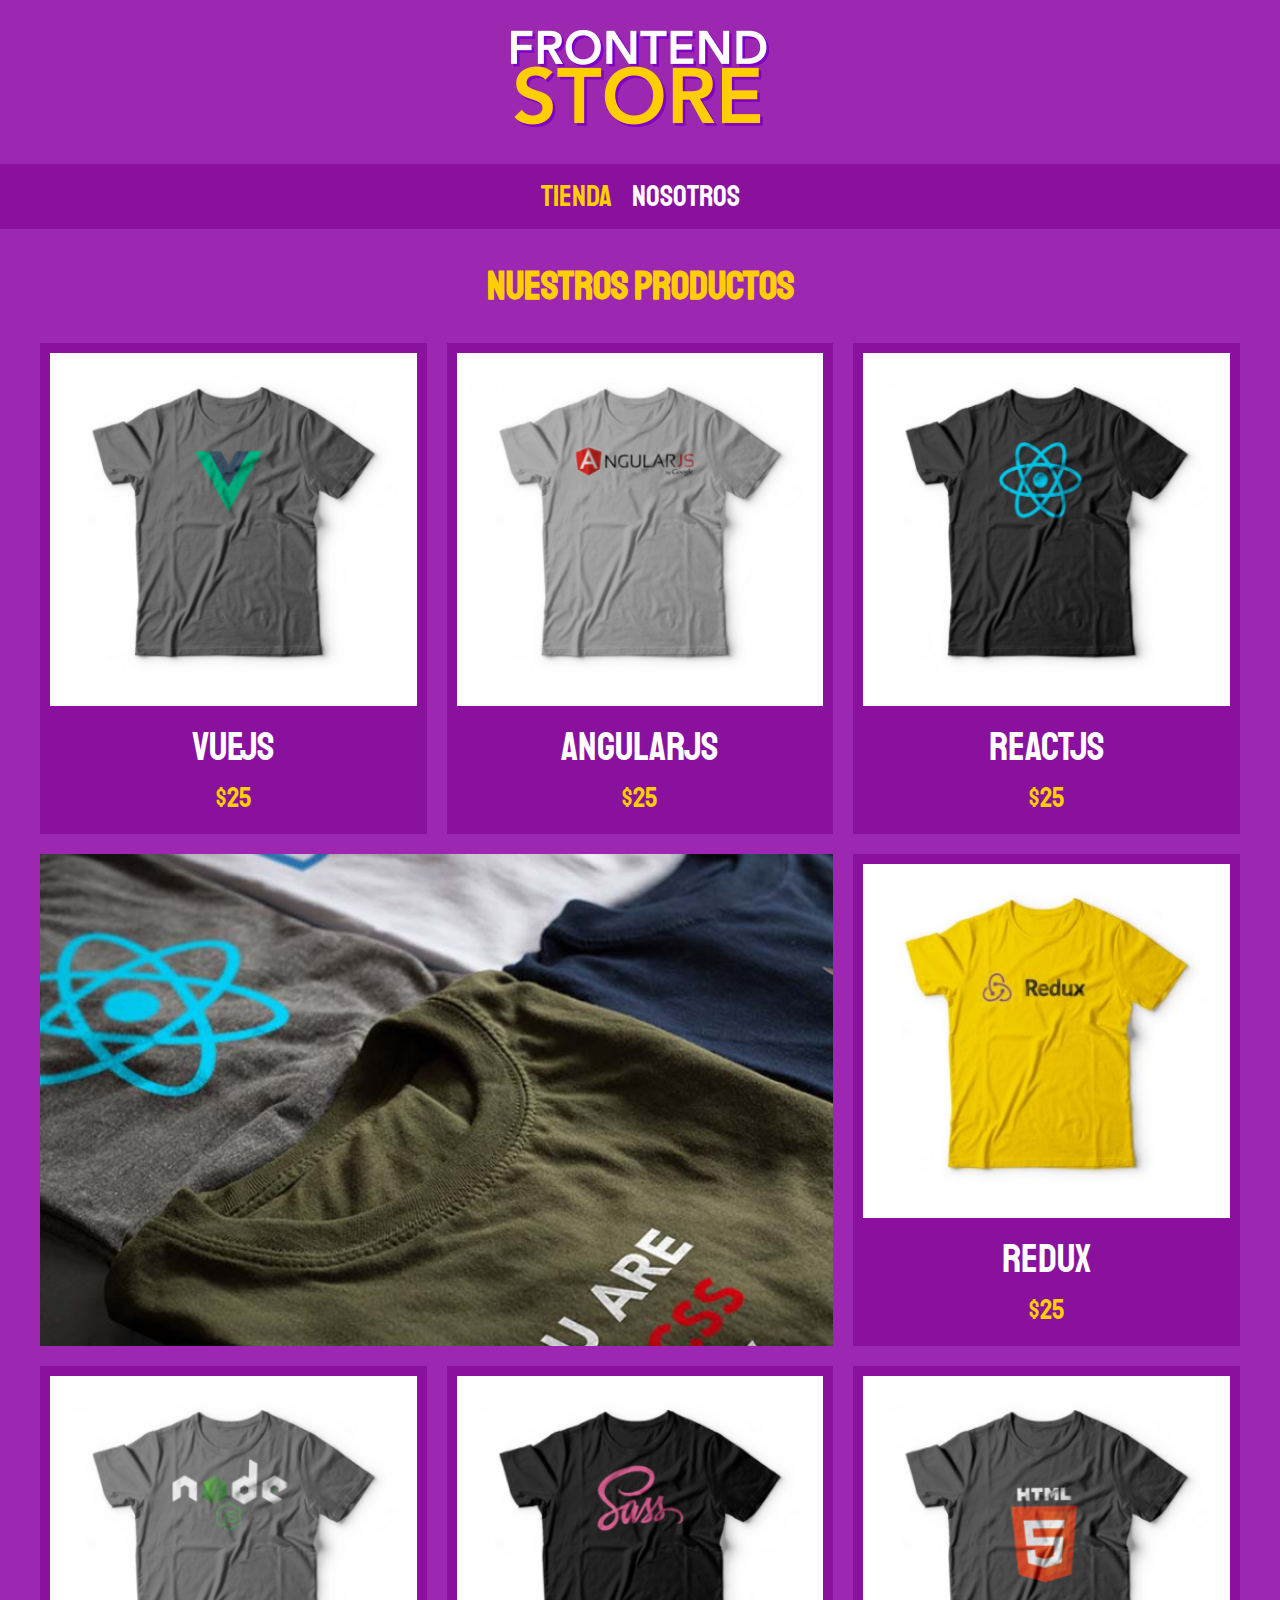
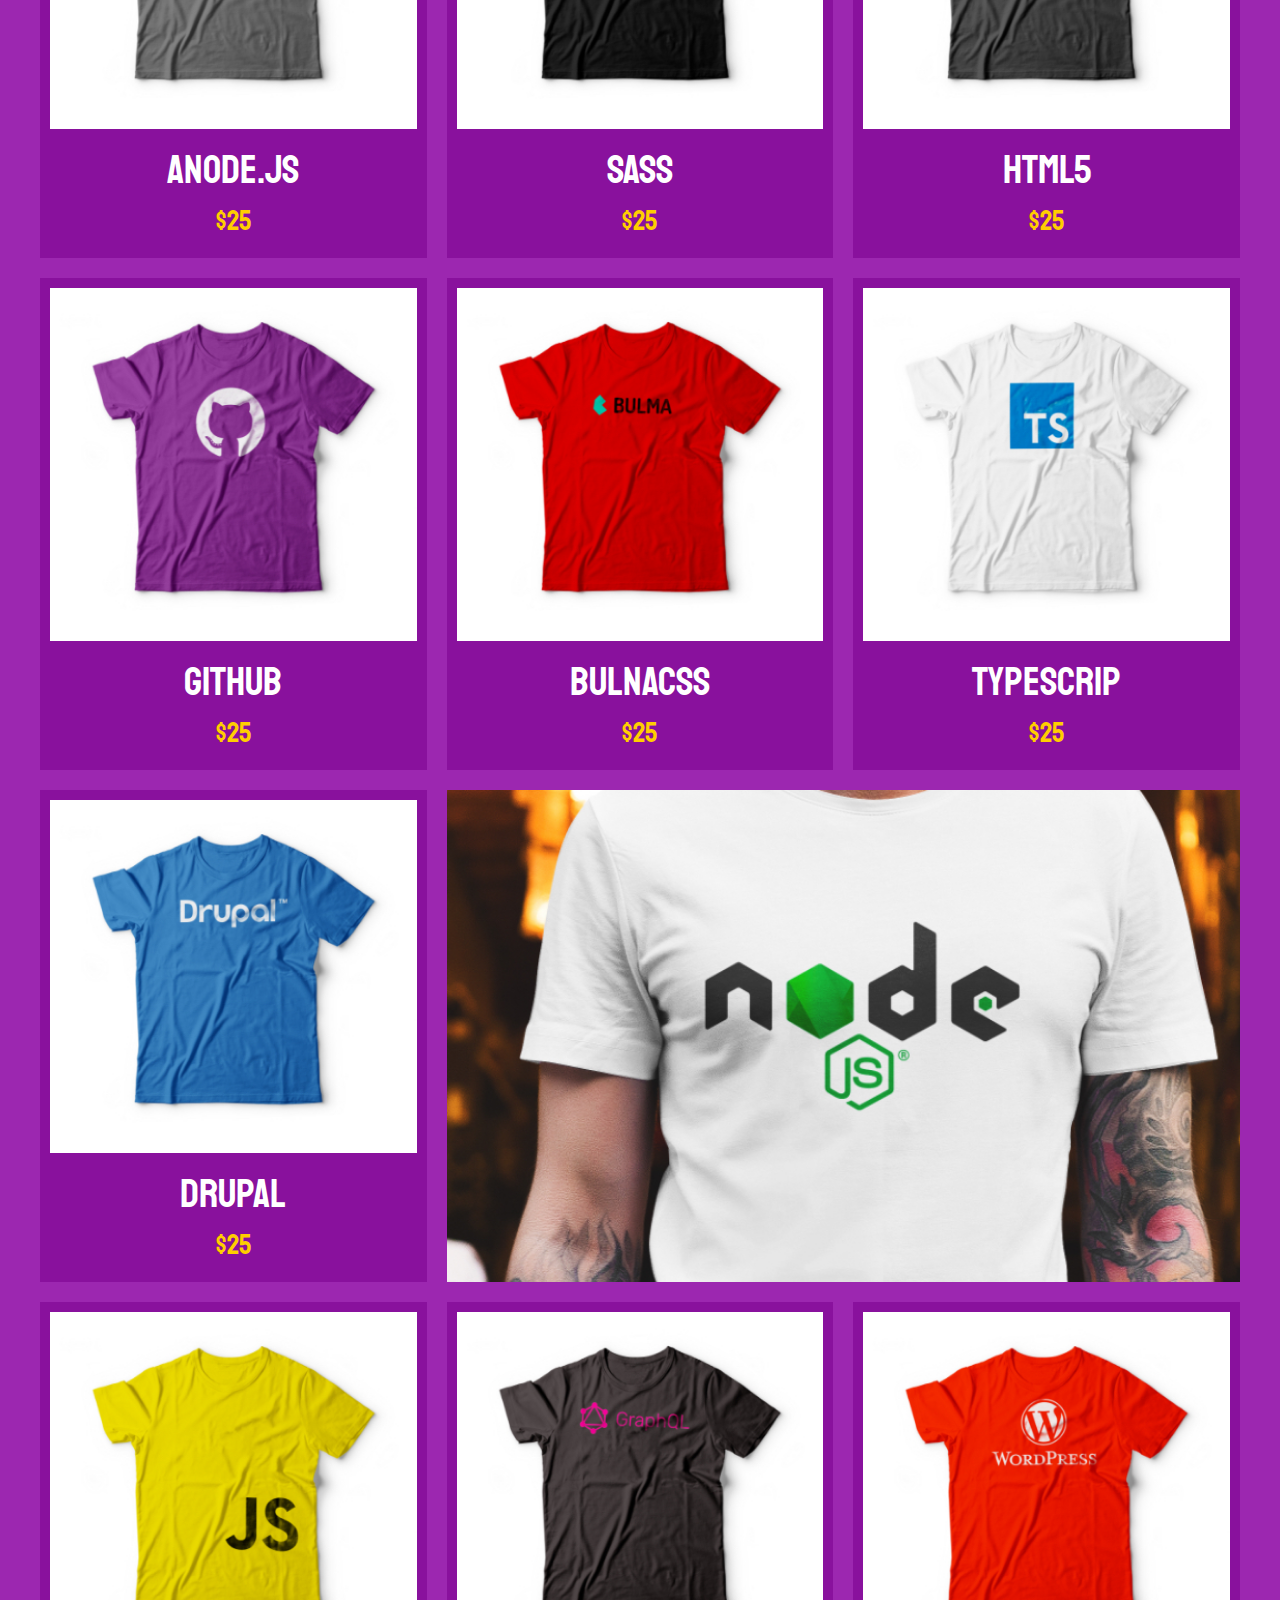
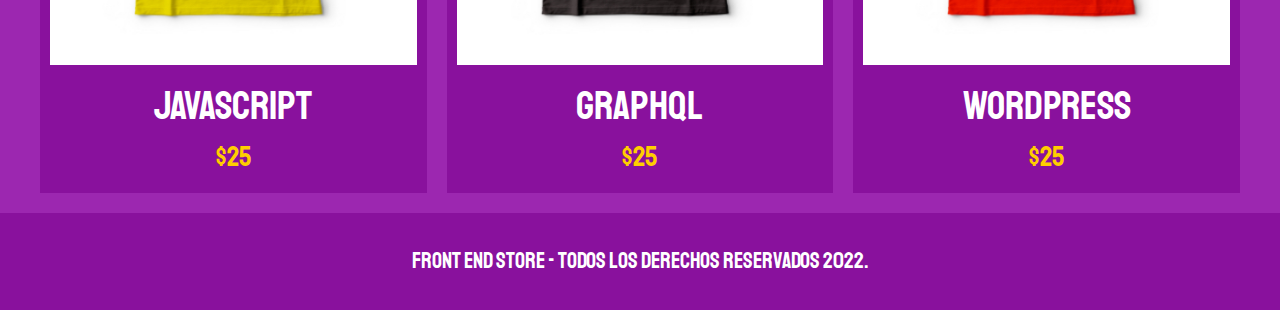
<file: index.html>
<!DOCTYPE html>
<html lang="en">
<head>
    <meta charset="UTF-8">
    <meta http-equiv="X-UA-Compatible" content="IE=edge">
    <meta name="viewport" content="width=device-width, initial-scale=1.0">
    <title>FrontEnd Store</title>
    <link rel="stylesheet" href="css/normalize.css">
    <link href="https://fonts.googleapis.com/css2?family=Krub:wght@400;700&family=Staatliches&display=swap" rel="stylesheet">
    <link rel="stylesheet" href="css/style.css">
</head>
<body>
    <header class="header">
        <a href="index.html">
            <img class="header__logo" src="img/logo.png" alt="Logotipo">
        </a>
    </header>

    <nav class="navegacion">
        <a class="navegacion__enlace navegacion__enlace--activo" href="index.html">Tienda</a>
        <a class="navegacion__enlace" href="nosotros.html">Nosotros</a>
    </nav>

    <main class="contenedor">
        <h1>Nuestros Productos</h1>

        <div class="grid">
            <div class="producto">
                <a href="producto.html">
                    <img class="producto__imagen" src="img/1.jpg" alt="imagen camisa">
                    <div class="producto__informacion">
                        <p class="producto__nombre">VueJS</p>
                        <p class="producto__precio">$25</p>
                    </div>
                </a>
            </div> <!--.producto-->
            <div class="producto">
                <a href="producto.html">
                    <img class="producto__imagen" src="img/2.jpg" alt="imagen camisa">
                    <div class="producto__informacion">
                        <p class="producto__nombre">AngularJS</p>
                        <p class="producto__precio">$25</p>
                    </div>
                </a>
            </div> <!--.producto-->
            <div class="producto">
                <a href="producto.html">
                    <img class="producto__imagen" src="img/3.jpg" alt="imagen camisa">
                    <div class="producto__informacion">
                        <p class="producto__nombre">ReactJS</p>
                        <p class="producto__precio">$25</p>
                    </div>
                </a>
            </div> <!--.producto-->
            <div class="producto">
                <a href="producto.html">
                    <img class="producto__imagen" src="img/4.jpg" alt="imagen camisa">
                    <div class="producto__informacion">
                        <p class="producto__nombre">Redux</p>
                        <p class="producto__precio">$25</p>
                    </div>
                </a>
            </div> <!--.producto-->
            <div class="producto">
                <a href="producto.html">
                    <img class="producto__imagen" src="img/5.jpg" alt="imagen camisa">
                    <div class="producto__informacion">
                        <p class="producto__nombre">ANode.JS</p>
                        <p class="producto__precio">$25</p>
                    </div>
                </a>
            </div> <!--.producto-->
            <div class="producto">
                <a href="producto.html">
                    <img class="producto__imagen" src="img/6.jpg" alt="imagen camisa">
                    <div class="producto__informacion">
                        <p class="producto__nombre">SASS</p>
                        <p class="producto__precio">$25</p>
                    </div>
                </a>
            </div> <!--.producto-->
            <div class="producto">
                <a href="producto.html">
                    <img class="producto__imagen" src="img/7.jpg" alt="imagen camisa">
                    <div class="producto__informacion">
                        <p class="producto__nombre">HTML5</p>
                        <p class="producto__precio">$25</p>
                    </div>
                </a>
            </div> <!--.producto-->
            <div class="producto">
                <a href="producto.html">
                    <img class="producto__imagen" src="img/8.jpg" alt="imagen camisa">
                    <div class="producto__informacion">
                        <p class="producto__nombre">GitHub</p>
                        <p class="producto__precio">$25</p>
                    </div>
                </a>
            </div> <!--.producto-->
            <div class="producto">
                <a href="producto.html">
                    <img class="producto__imagen" src="img/9.jpg" alt="imagen camisa">
                    <div class="producto__informacion">
                        <p class="producto__nombre">BulnaCss</p>
                        <p class="producto__precio">$25</p>
                    </div>
                </a>
            </div> <!--.producto-->
            <div class="producto">
                <a href="producto.html">
                    <img class="producto__imagen" src="img/10.jpg" alt="imagen camisa">
                    <div class="producto__informacion">
                        <p class="producto__nombre">TypeScrip</p>
                        <p class="producto__precio">$25</p>
                    </div>
                </a>
            </div> <!--.producto-->
            <div class="producto">
                <a href="producto.html">
                    <img class="producto__imagen" src="img/11.jpg" alt="imagen camisa">
                    <div class="producto__informacion">
                        <p class="producto__nombre">Drupal</p>
                        <p class="producto__precio">$25</p>
                    </div>
                </a>
            </div> <!--.producto-->
            <div class="producto">
                <a href="producto.html">
                    <img class="producto__imagen" src="img/12.jpg" alt="imagen camisa">
                    <div class="producto__informacion">
                        <p class="producto__nombre">JavaScript</p>
                        <p class="producto__precio">$25</p>
                    </div>
                </a>
            </div> <!--.producto-->
            <div class="producto">
                <a href="producto.html">
                    <img class="producto__imagen" src="img/13.jpg" alt="imagen camisa">
                    <div class="producto__informacion">
                        <p class="producto__nombre">GraphQL</p>
                        <p class="producto__precio">$25</p>
                    </div>
                </a>
            </div> <!--.producto-->
            <div class="producto">
                <a href="producto.html">
                    <img class="producto__imagen" src="img/14.jpg" alt="imagen camisa">
                    <div class="producto__informacion">
                        <p class="producto__nombre">WordPress</p>
                        <p class="producto__precio">$25</p>
                    </div>
                </a>
            </div> <!--.producto-->

            <div class="grafico grafico--camisas"></div>
            <div class="grafico grafico--node"></div>
        </div>
    </main>

    <footer class="footer">
        <p class="footer__texto">Front End Store - Todos los derechos reservados 2022.</p>
    </footer>

</body>
</html>
</file>
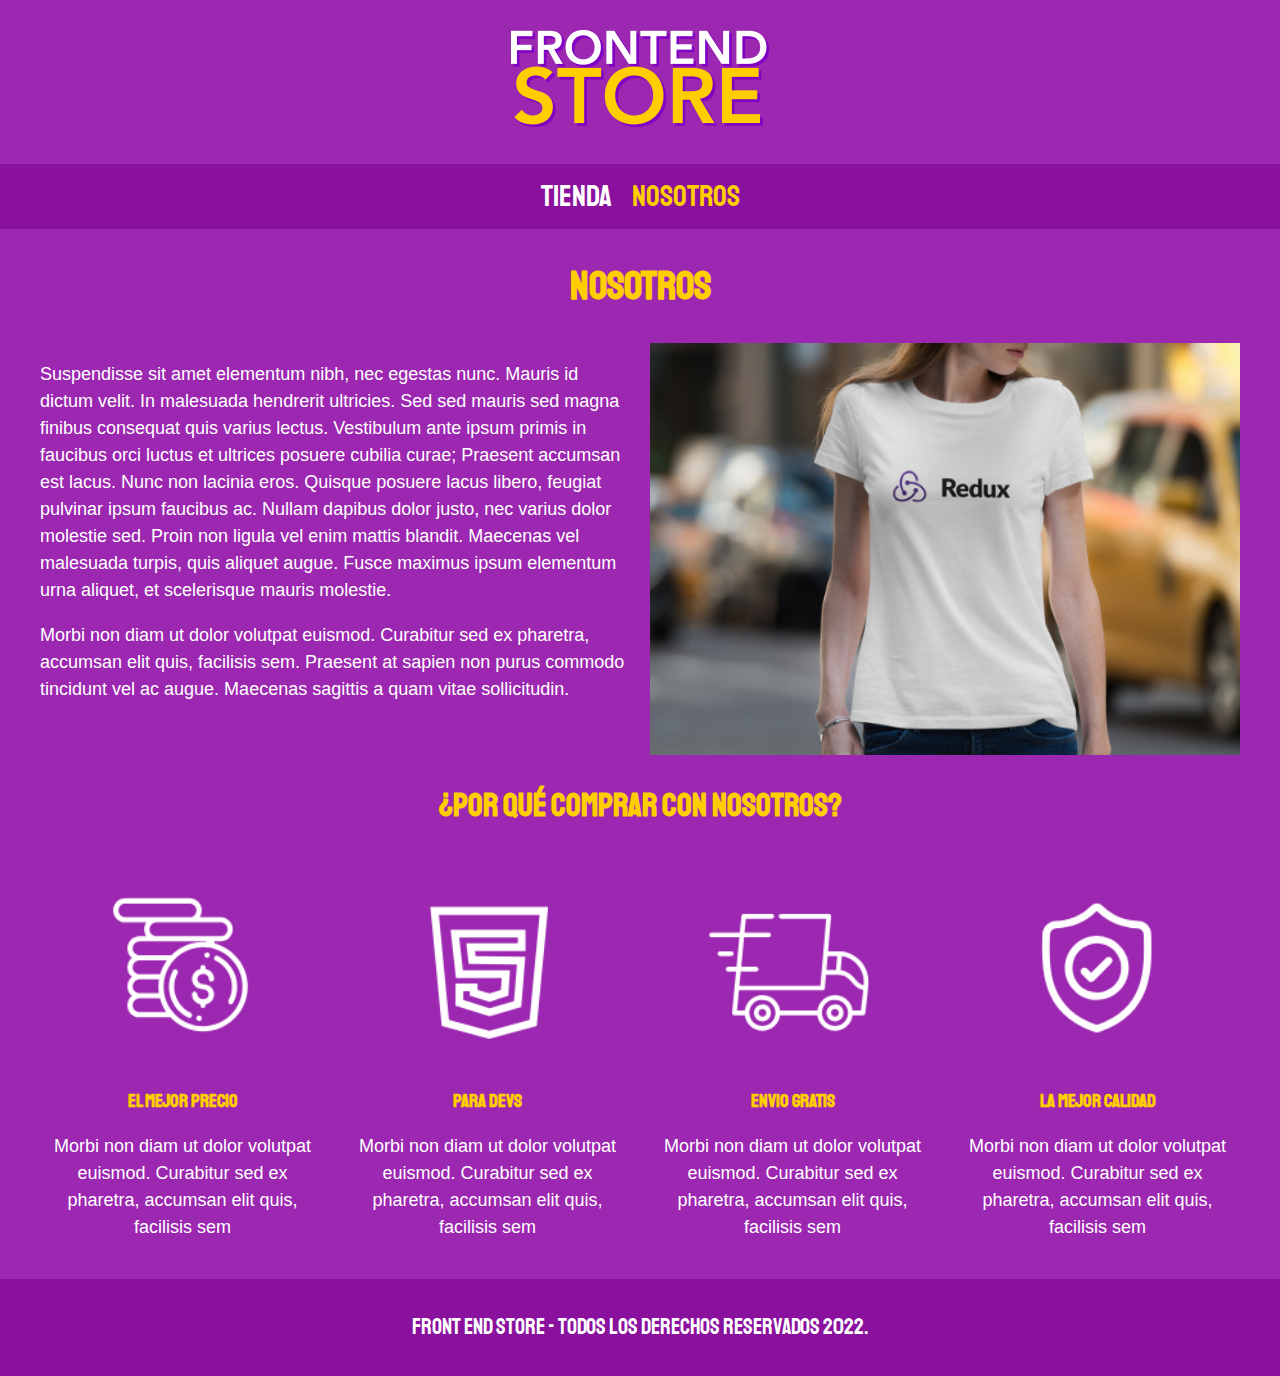
<file: nosotros.html>
<!DOCTYPE html>
<html lang="en">
<head>
    <meta charset="UTF-8">
    <meta http-equiv="X-UA-Compatible" content="IE=edge">
    <meta name="viewport" content="width=device-width, initial-scale=1.0">
    <title>FrontEnd Store</title>
    <link rel="stylesheet" href="css/normalize.css">
    <link rel="preconnect" href="https://fonts.googleapis.com">
    <link rel="preconnect" href="https://fonts.gstatic.com" crossorigin>
    <link href="https://fonts.googleapis.com/css2?family=Krub:wght@400;700&family=Staatliches&display=swap" rel="stylesheet">
    <link rel="stylesheet" href="css/style.css">
</head>
<body>
    <header class="header">
        <a href="index.html">
            <img class="header__logo" src="img/logo.png" alt="Logotipo">
        </a>
    </header>

    <nav class="navegacion">
        <a class="navegacion__enlace" href="index.html">Tienda</a>
        <a class="navegacion__enlace navegacion__enlace--activo" href="nosotros.html">Nosotros</a>
    </nav>

    <main class="contenedor">
        <h1>Nosotros</h1>

        <div class="nosotros">
            <div class="nosotros__contenido">
                <p>Suspendisse sit amet elementum nibh, nec egestas nunc. Mauris id dictum velit. In malesuada hendrerit ultricies. Sed sed mauris sed magna finibus consequat quis varius lectus. Vestibulum ante ipsum primis in faucibus orci luctus et ultrices posuere cubilia curae; Praesent accumsan est lacus. Nunc non lacinia eros. Quisque posuere lacus libero, feugiat pulvinar ipsum faucibus ac. Nullam dapibus dolor justo, nec varius dolor molestie sed. Proin non ligula vel enim mattis blandit. Maecenas vel malesuada turpis, quis aliquet augue. Fusce maximus ipsum elementum urna aliquet, et scelerisque mauris molestie.</p>
                <p>Morbi non diam ut dolor volutpat euismod. Curabitur sed ex pharetra, accumsan elit quis, facilisis sem. Praesent at sapien non purus commodo tincidunt vel ac augue. Maecenas sagittis a quam vitae sollicitudin.</p>
            </div>
            <img class="nosotros__imagen" src="img/nosotros.jpg" alt="imagen nosotros">
        </div>
    </main>

    <section class="contenedor comprar">
        <h2 class="comprar__titulo">¿Por qué comprar con nosotros?</h2>

        <div class="bloques">
            <div class="bloque">
                <img class="bloque__imagen" src="img/icono_1.png" alt="porque comprar">
                <h3 class="bloque__titulo">El Mejor precio</h3>
                <p>Morbi non diam ut dolor volutpat euismod. Curabitur sed ex pharetra, accumsan elit quis, facilisis sem</p>
            </div> <!--.Bloque-->

            <div class="bloque">
                <img class="bloque__imagen" src="img/icono_2.png" alt="porque comprar">
                <h3 class="bloque__titulo">Para Devs</h3>
                <p>Morbi non diam ut dolor volutpat euismod. Curabitur sed ex pharetra, accumsan elit quis, facilisis sem</p>
            </div> <!--.Bloque-->

            <div class="bloque">
                <img class="bloque__imagen" src="img/icono_3.png" alt="porque comprar">
                <h3 class="bloque__titulo">Envio Gratis</h3>
                <p>Morbi non diam ut dolor volutpat euismod. Curabitur sed ex pharetra, accumsan elit quis, facilisis sem</p>
            </div> <!--.Bloque-->

            <div class="bloque">
                <img class="bloque__imagen" src="img/icono_4.png" alt="porque comprar">
                <h3 class="bloque__titulo">La Mejor Calidad</h3>
                <p>Morbi non diam ut dolor volutpat euismod. Curabitur sed ex pharetra, accumsan elit quis, facilisis sem</p>
            </div> <!--.Bloque-->
        </div> <!--.Bloques-->
    </section>

    <footer class="footer">
        <p class="footer__texto">Front End Store - Todos los derechos reservados 2022.</p>
    </footer>

</body>
</html>
</file>
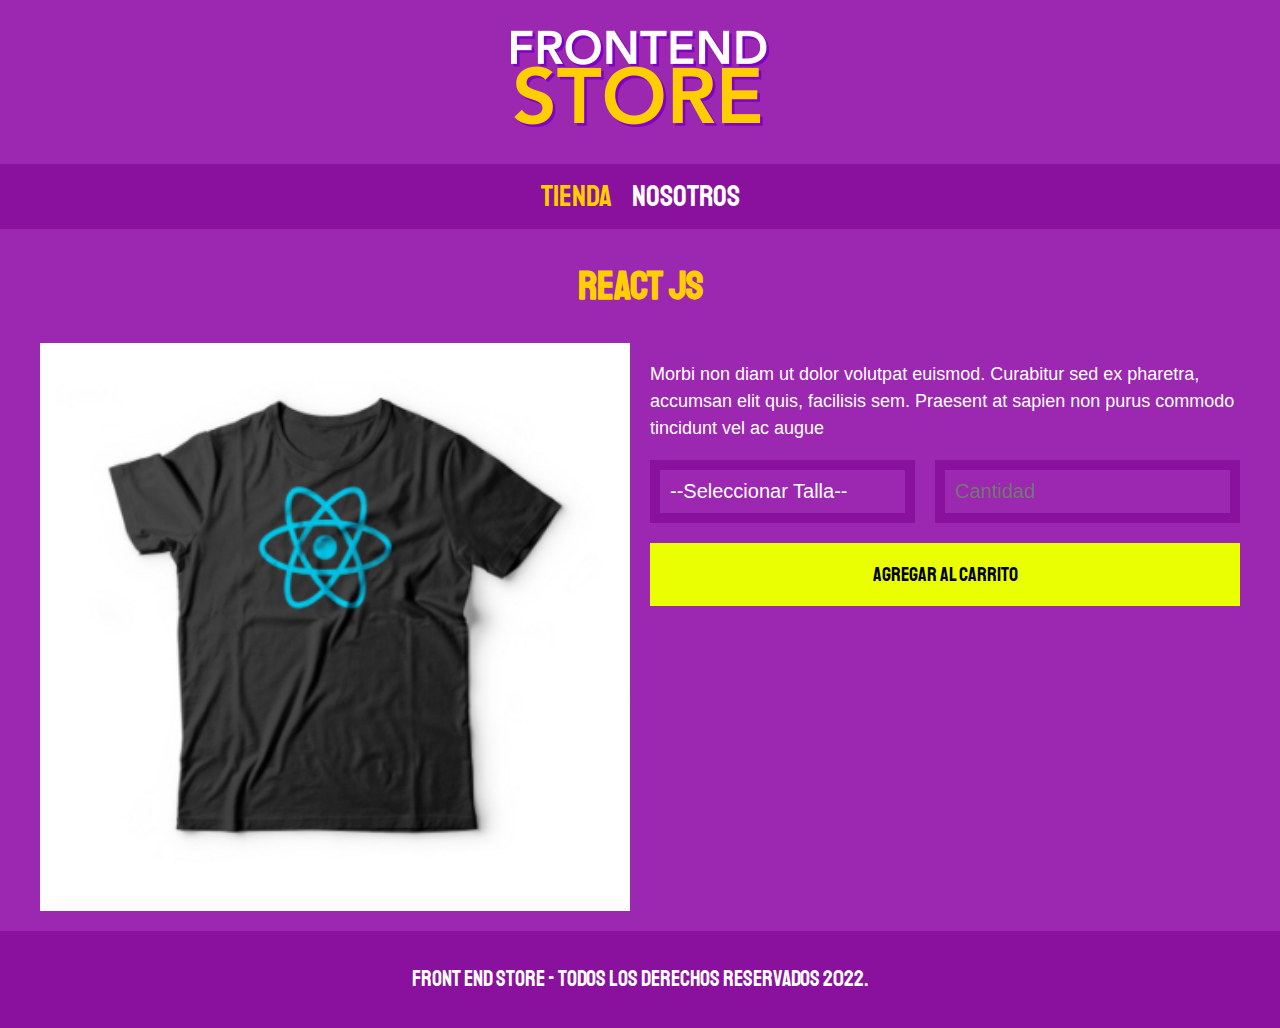
<file: producto.html>
<!DOCTYPE html>
<html lang="en">
<head>
    <meta charset="UTF-8">
    <meta http-equiv="X-UA-Compatible" content="IE=edge">
    <meta name="viewport" content="width=device-width, initial-scale=1.0">
    <title>FrontEnd Store</title>
    <link rel="stylesheet" href="css/normalize.css">
    <link rel="preconnect" href="https://fonts.googleapis.com">
    <link rel="preconnect" href="https://fonts.gstatic.com" crossorigin>
    <link href="https://fonts.googleapis.com/css2?family=Krub:wght@400;700&family=Staatliches&display=swap" rel="stylesheet">
    <link rel="stylesheet" href="css/style.css">
</head>
<body>
    <header class="header">
        <a href="index.html">
            <img class="header__logo" src="img/logo.png" alt="Logotipo">
        </a>
    </header>

    <nav class="navegacion">
        <a class="navegacion__enlace navegacion__enlace--activo" href="index.html">Tienda</a>
        <a class="navegacion__enlace" href="nosotros.html">Nosotros</a>
    </nav>

    <main class="contenedor">
        <h1>React JS</h1>

        <div class="camisa">
            <img class="camisa__imagen" src="img/3.jpg" alt="Imagen del Producto">

            <div class="camisa__contenido">
                <p>Morbi non diam ut dolor volutpat euismod. Curabitur sed ex pharetra, accumsan elit quis, facilisis sem. Praesent at sapien non purus commodo tincidunt vel ac augue</p>

                <form class="formulario">
                    <select class="formulario__campo">
                        <option disabled selected>--Seleccionar Talla--</option>
                        <option>Chica</option>
                        <option>Mediana</option>
                        <option>Grande</option>
                    </select>
                    <input class="formulario__campo" type="number" placeholder="Cantidad" min="1">
                    <input class="formulario__submit" type="submit" value="Agregar al Carrito">
                </form>
            </div>
        </div>
    </main>

    <footer class="footer">
        <p class="footer__texto">Front End Store - Todos los derechos reservados 2022.</p>
    </footer>

</body>
</html>
</file>
<file: css/style.css>
:root {
    --primario: #9C27B0;
    --primarioOscuro: #89119D;
    --secundario: #FFCE00;
    --secundarioOscuro: rgb(233,287,2);
    --blanco: #FFF;
    --negro: #000;

    --fuentePrincipal: 'Staatliches', cursive;
}

html {
    box-sizing: border-box;
    font-size: 62.5%;
}

  *, *:before, *:after {
    box-sizing: inherit;
}

/* Globales */
body {
    background-color: var(--primario);
    font-size: 1.6rem;
    line-height: 1.5;
}
p {
    font-size: 1.8rem;
    font-family: Arial, Helvetica, sans-serif;
    color: var(--blanco);
}
a {
    text-decoration: none;
}
img {
    width: 100%;
}
.contenedor {
    max-width: 120rem;
    margin: 0 auto;
}
h1, h2, h3 {
    text-align: center;
    color: var(--secundario);
    font-family: var(--fuentePrincipal);
}
h1 {
    font-size: 4rem;
}
h2 {
    font-size: 3.2rem;
}
h3 {
    font-size: 2.4 rem;
}

/* header */
.header {
    display: flex;
    justify-content: center;
}
.header__logo {
    margin: 3rem 0;
}
/* footer */
.footer {
    background-color: var(--primarioOscuro);
    padding: 1rem 0;
    margin-top: 2rem;
}
.footer__texto {
    text-align: center;
    font-family: var(--fuentePrincipal);
    font-size: 2.2rem;
}
/* navegacion */
.navegacion {
    background-color: var(--primarioOscuro);
    padding: 1rem 0;
    display: flex;
    justify-content: center;
    gap: 2rem; /* Separación forma nueva */
}
.navegacion__enlace {
    font-family: var(--fuentePrincipal);
    color: var(--blanco);
    font-size: 3rem;
}
.navegacion__enlace--activo,
.navegacion__enlace:hover {
    color: var(--secundario);
}

/* Grid */
.grid {
    display: grid;
    grid-template-columns: repeat(2, 1fr);
    gap: 2rem;
}
@media (min-width: 768px) {
    .grid {
        grid-template-columns: repeat(3, 1fr);
    }
}

/* productos */
.producto {
    background-color: var(--primarioOscuro);
    padding: 1rem;
}
.producto__nombre {
    font-size: 4rem;
}
.producto__precio {
    font-size: 2.8rem;
    color: var(--secundario);
}
.producto__nombre, 
.producto__precio {
    font-family: var(--fuentePrincipal);
    margin: 1rem 0;
    text-align: center;
    line-height: 1.2;
}

/* graficos */
.grafico {
    min-height: 30rem;
    background-repeat: no-repeat;
    background-size: cover;
    grid-column: 1 / 3;
}
.grafico--camisas {
    grid-row: 2 / 3;
    background-image: url(../img/grafico1.jpg);
}
.grafico--node {
    background-image: url(../img/grafico2.jpg);
    grid-row: 8 / 9;
}

@media (min-width: 768px) {
    .grafico--node {
        grid-row: 5 / 6;
        grid-column: 2 / 4;
    }
}

/* Nosotros */
.nosotros {
    display: grid;
    grid-template-rows: repeat(2, auto);
}
@media (min-width: 768px) {
    .nosotros {
        grid-template-columns: repeat(2, 1fr);
        column-gap: 2rem;
    }
}
.nosotros__imagen {
    grid-row: 1 / 2;
}
@media (min-width: 768px) {
    .nosotros__imagen {
        grid-column:  2 / 3;
    }
}

/* Bloques */
.bloques {
    display: grid;
    grid-template-columns: repeat(2, 1fr);
    gap: 2rem;
}
@media (min-width: 768px) {
    .bloques {
        grid-template-columns: repeat(4, 1fr);
    }
}
.bloque {
    text-align: center;
}
.bloque__titulo {
    margin: 0;
}

/* Pagina del Producto */
@media (min-width: 768px) {
    .camisa {
        display: grid;
        grid-template-columns: repeat(2, 1fr);
        column-gap: 2rem;
    }
}
.formulario {
    display: grid;
    grid-template-columns: repeat(2, 1fr);
    gap: 2rem;
}
.formulario__campo {
    border: 1rem solid var(--primarioOscuro);
    background-color: transparent;
    color: var(--blanco);
    font-size: 2rem;
    font-family: Arial, Helvetica, sans-serif;
    padding: 1rem;
    appearance: none;
}
.formulario__submit {
    background-color: var(--secundarioOscuro);
    border: none;
    font-size: 2rem;
    font-family: var(--fuentePrincipal);
    padding: 2rem;
    transition: background-color .3s ease;
    grid-column: 1 / 3;
}
.formulario__submit:hover {
    cursor: pointer;
    background-color: var(--secundario);
}
</file>
